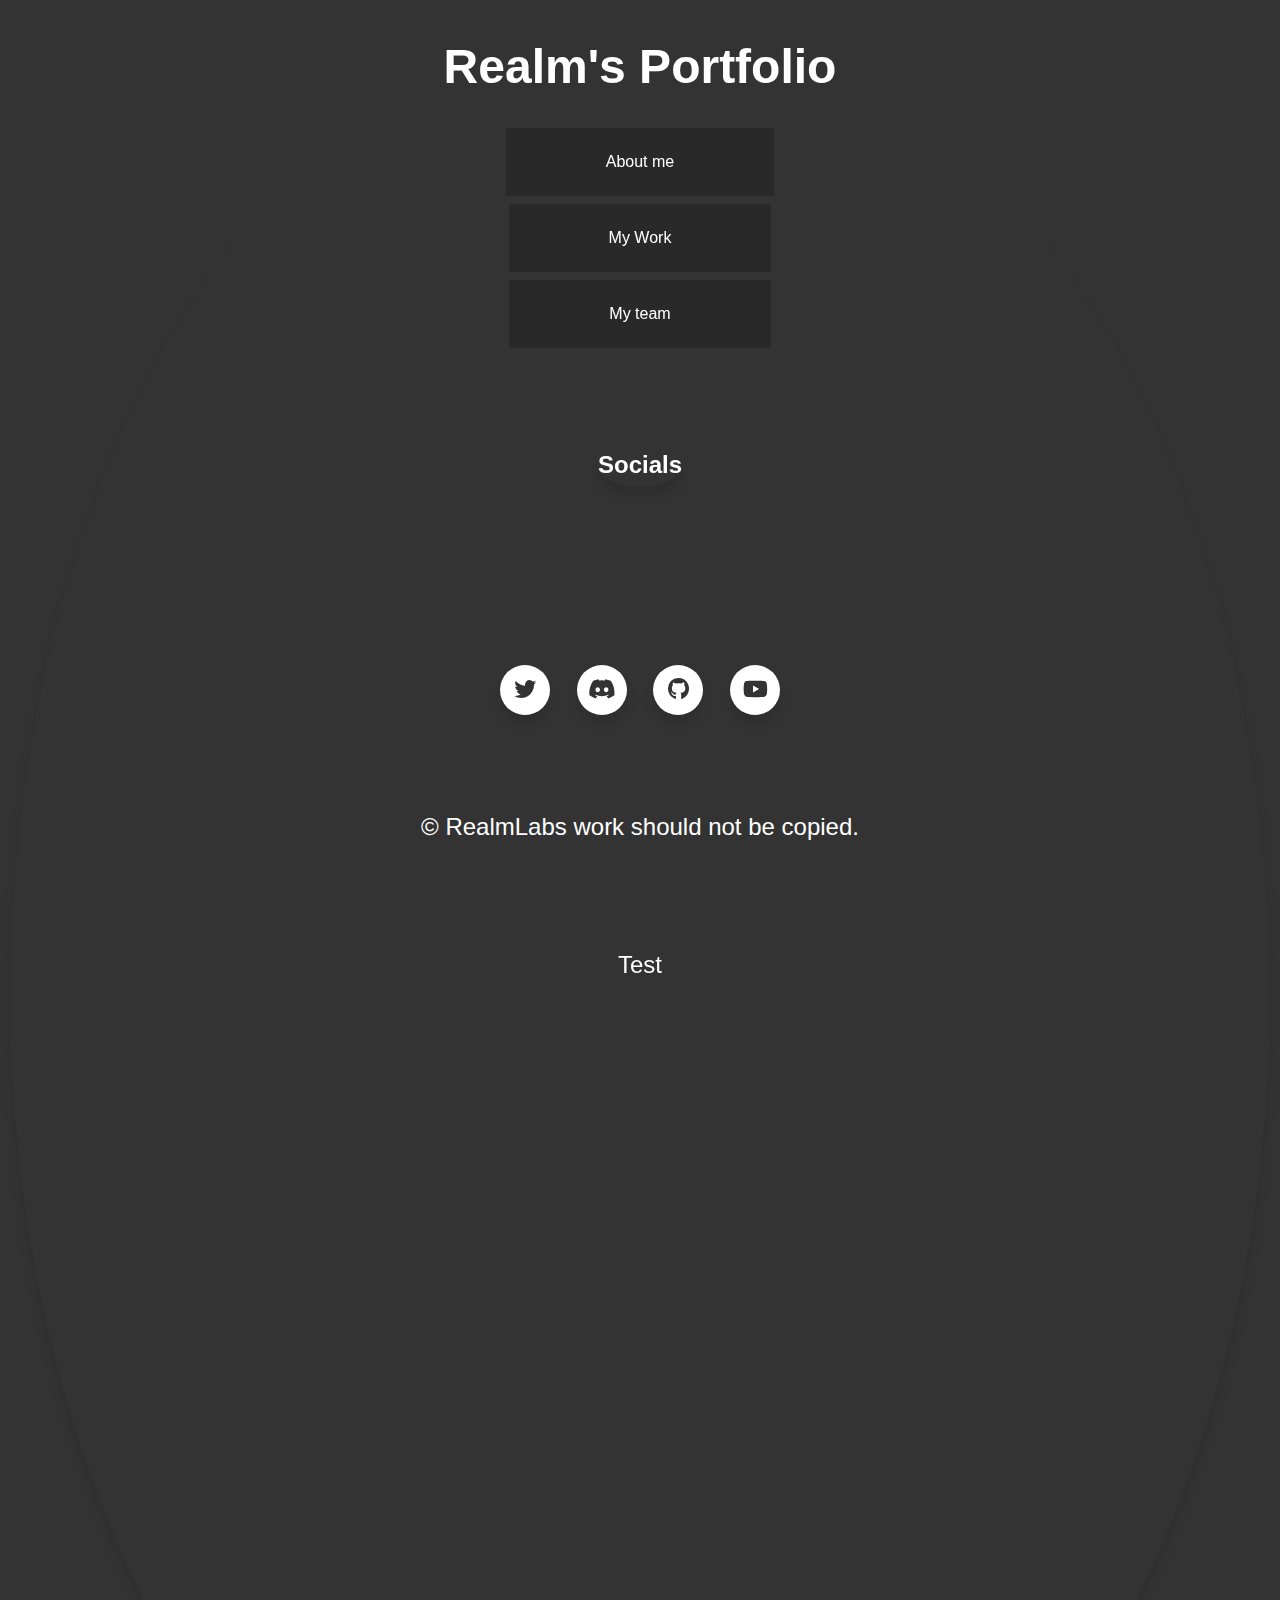
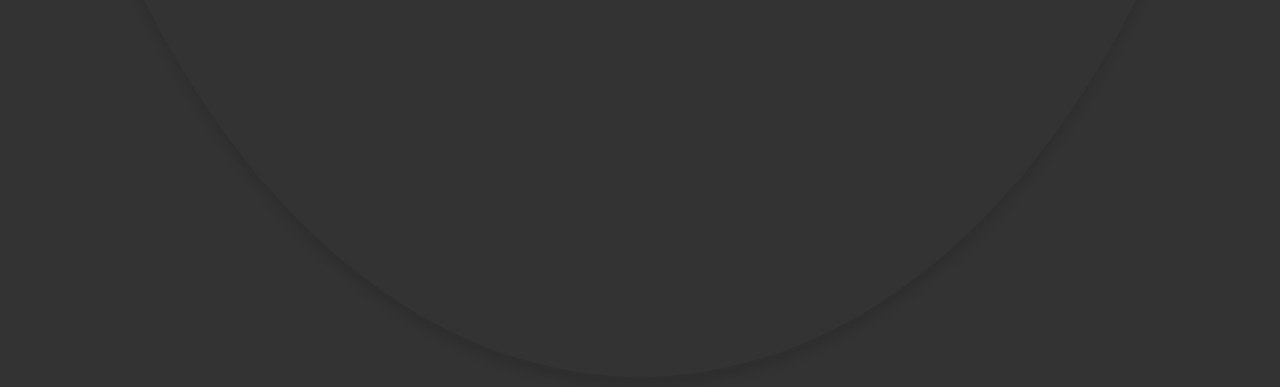
<file: portfoliocode/index.html>
<!DOCTYPE html>
<html>
    <head>
        <link rel="stylesheet" href="style.css">
        <link rel="stylesheet" href="https://cdnjs.cloudflare.com/ajax/libs/font-awesome/6.2.0/css/all.min.css">
        <script defer src="app.js"></script>
        <title>Raffi's portfolio</title>
        <meta charset="utf-8">
        <meta name="viewport" content="width=device-width, initial-scale=0.1" >
    </head>
    <body ">
        <h1 style="font-family: 'Inter', sans-serif;"; color; #fafafa; class="hidden"><center>Realm's Portfolio</center></h1>
        <p style="font-family: Arial; color: #fafafa;"">
        </p>
        
        <div class="hidden">
            <a href="page2.html"><center><button class="button">About me</button></center></a>
            <a href="page3.html"><center><button class="button">My Work</button></center></a>
            <a href="page4.html"><center><button class="button">My team</button></center></a>
        </div>
        <section class="hidden" id="hidden">
            <div class="socials" id="socials">
            <h2 class="section-title load-hidden" style="font-family: 'Inter', sans-serif;"><center>Socials</center></h2>
            </section>
        <section class="hidden">
            <div class="wrapper">
                <a href="https://twitter.com/Realmm__" class="icon twitter">
                  <div class="tooltip">Twitter</div>
                  <span><i class="fab fa-twitter"></i></span>
                </a>
                <a href="https://discord.gg/bXryaSUcFz" class="icon discord">
                  <div class="tooltip">discord</div>
                  <span><i class="fab fa-discord"></i></span>
                </a>
                <a href="https://github.com/Realm9758" class="icon github">
                  <div class="tooltip">Github</div>
                  <span><i class="fab fa-github"></i></span>
                </a>
                <a href="https://www.youtube.com/channel/UCB91qDpNccFeFu8O4pyX6RQ" class="icon youtube">
                  <div class="tooltip">Youtube</div>
                  <span><i class="fab fa-youtube"></i></span>
                </a>
              </div>
            </section>
              <span>&#169 RealmLabs work should not be copied.</span>
            <section class="hidden" id="hidden">
                <p><center>Test</center></p>
            </section>
            <section class="hidden" id="hidden">
              <p><center>Test</center></p>
          </section><section class="hidden" id="hidden">
            <p><center>Test</center></p>
        </section><section class="hidden" id="hidden">
          <p><center>Test</center></p>
      </section><section class="hidden" id="hidden">
        <p><center>Test</center></p>
    </section>
    </body>

</html>
</file>
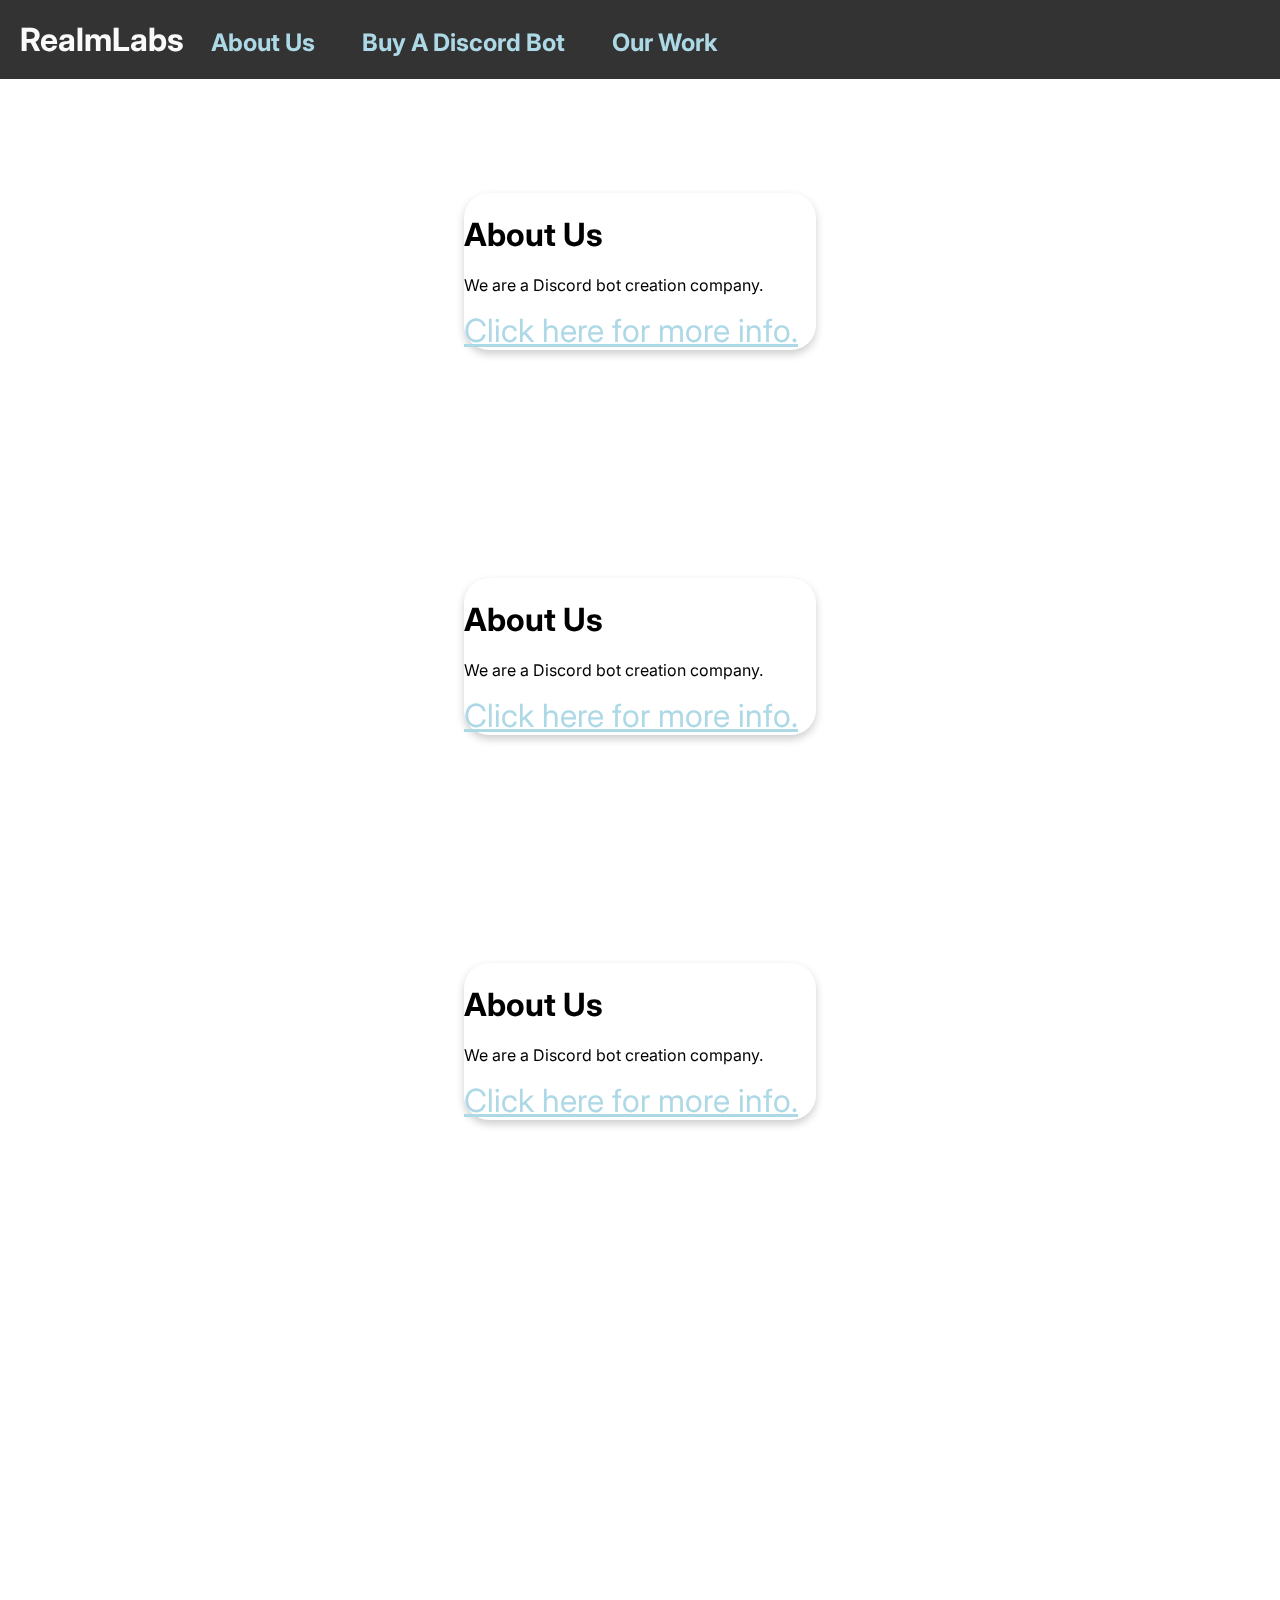
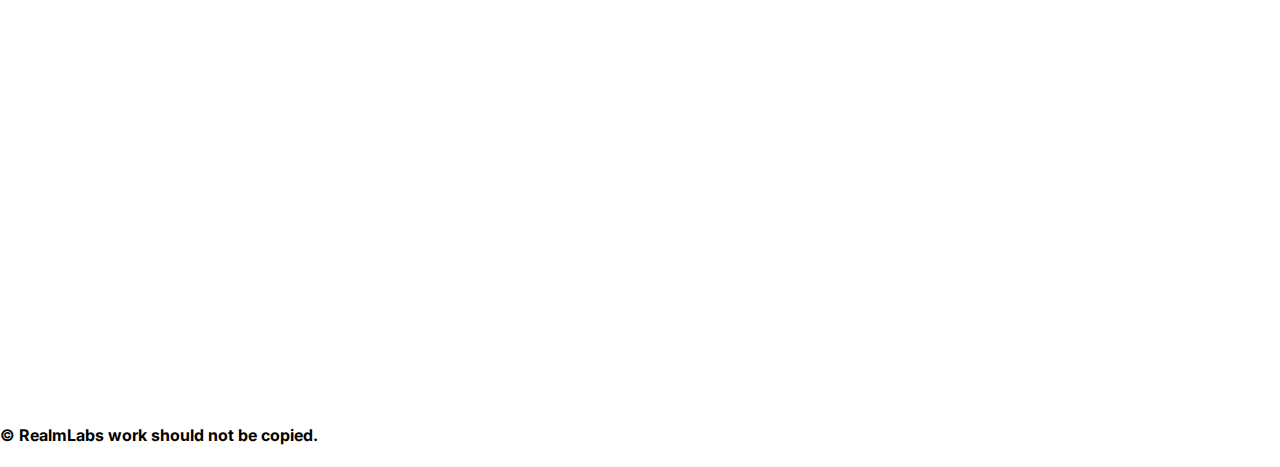
<file: portfoliomk2/index.html>
<!DOCTYPE html>
<html>

<head>
  <link rel="stylesheet" href="style.css">
  <link rel="stylesheet" href="https://cdnjs.cloudflare.com/ajax/libs/font-awesome/6.2.0/css/all.min.css">
  <title>RealmLabs</title>
  <meta charset="utf-8">
  <meta name="viewport" content="width=device-width, initial-scale=1.0">
  <script defer async src="app.js"></script>
</head>

<body>
  <div>
    <h1 class="hidden white Navbar">
      RealmLabs
      <a href="about.html">About Us</a>
      <a href="bot.html">Buy A Discord Bot</a>
      <a href="work.html">Our Work</a>
  </div>
  <section class="card-wrapper hidden">
    <div class="card">
      <h1>
        About Us
      </h1>
      <p>
        We are a Discord bot creation company.
      </p>
      <a href="about.html">
        <u>Click here for more info.</u>
      </a>
    </div>
  </section>
  <section class="card-wrapper hidden">
    <div class="card">
      <h1>
        About Us
      </h1>
      <p>
        We are a Discord bot creation company.
      </p>
      <a href="about.html">
        <u>Click here for more info.</u>
      </a>
    </div>
  </section>
  <section class="card-wrapper hidden">
    <div class="card">
      <h1>
        About Us
      </h1>
      <p>
        We are a Discord bot creation company.
      </p>
      <a href="about.html">
        <u>Click here for more info.</u>
      </a>
    </div>
  </section>
  <section class="card-wrapper hidden">
    <div class="card">
      <h1>
        About Us
      </h1>
      <p>
        We are a Discord bot creation company.
      </p>
      <a href="about.html">
        <u>Click here for more info.</u>
      </a>
    </div>
  </section>
  <section class="card-wrapper hidden">
    <div class="card hidden">
      <h1>
        About Us
      </h1>
      <p>
        We are a Discord bot creation company.
      </p>
      <a href="about.html">
        <u>Click here for more info.</u>
      </a>
    </div>
  </section>

  <h4 class="fixed-bottomC">&#169 RealmLabs work should not be copied.</h4>
</body>

</html>
</file>
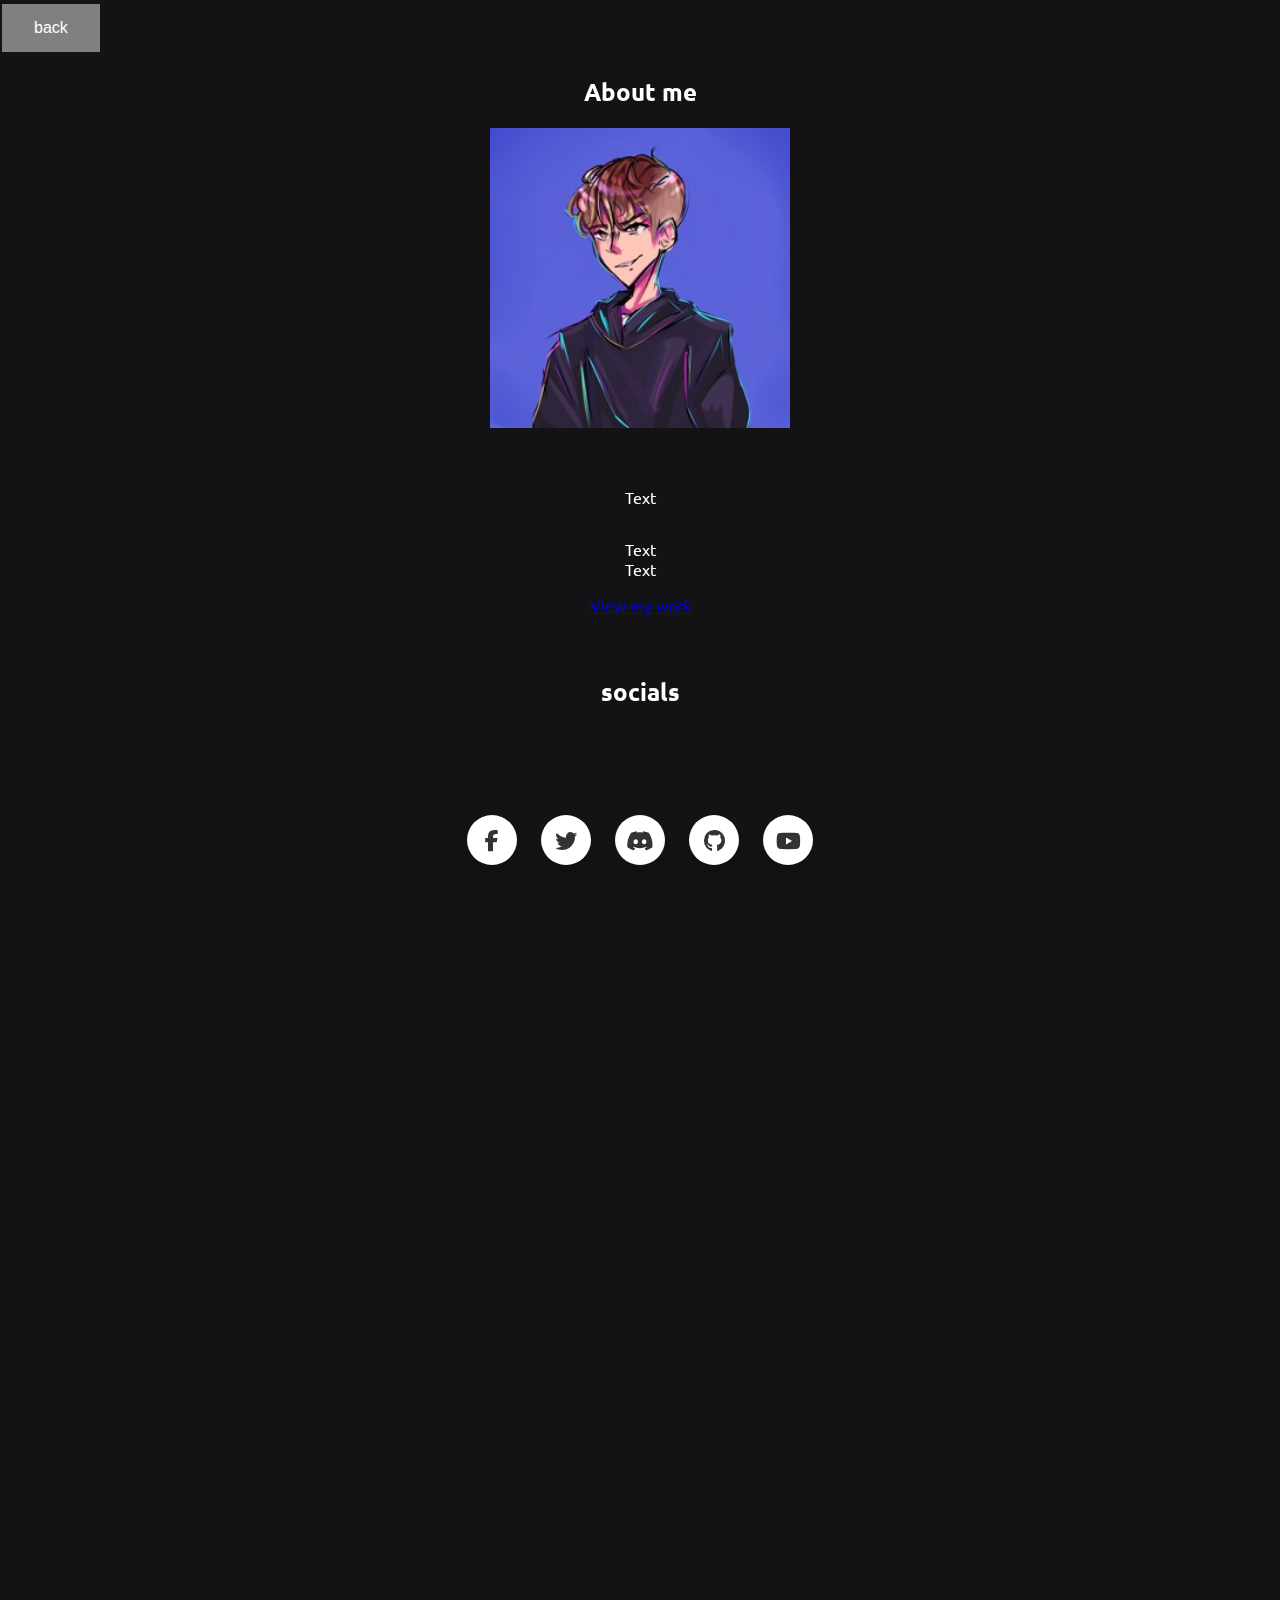
<file: page4.html>
<!DOCTYPE html>
<html>
    <head>
        <title>Raffi's portfolio</title>
        <link rel="stylesheet" href="skeleton-dark.css">
        <link rel="stylesheet" href="https://cdnjs.cloudflare.com/ajax/libs/font-awesome/6.2.0/css/all.min.css">
        <script defer src="app.js"></script>
        <meta charset="utf-8">
        <meta name="viewport" content="width=device-width, initial-scale=0.1" >
    </head>
    <body>
        <a href="index.html"><button class="buttonback">back</button></a>
       
            
              
        <section class="hidden"id="about">
            <div>
            <h2><center>About me</center></h2>
               <div>
                <div>
                    <center>
                    <img
                    alt="Profile Image"
                    class="img-fluid rounded shadow-lg"
                    height="auto"
                    width="300px"
                    src="profile.png"
                    alt="Profile Image"
                    />
                    </center>
                </div>
            
                <div class="col-md-6 col-sm-12">
                <div class="about-wrapper__info load-hidden">
                    <section>
                    <p class="about-wrapper__info-text">
                        
                    Text
                    </p>
                    <p class="about-wrapper__info-text">
                    Text
                    <br>Text<br>
                    </p>
                    <span class="d-flex mt-3">
                    <a
                        rel="noreferrer"
                        target="_blank"
                        class="cta-btn cta-btn--resume"
                        href="page3.html"
                    >
                        View my work
                    </a>
                </section>
                    </span>
                </div>
                </div>
            </div>
            </div>
        </section>
            <div style="display: flex">
                <div class="left">
                <div class="right"></div>
                </div>
            </div>
            <section class="hidden" id="socials">
            <div class="container">
            <h2 class="section-title load-hidden"><center>socials</center></h2>
        <section class="hidden">
            <div class="wrapper">
                <a href="#" class="icon facebook">
                  <div class="tooltip">Facebook</div>
                  <span><i class="fab fa-facebook-f"></i></span>
                </a>
                <a href="#" class="icon twitter">
                  <div class="tooltip">Twitter</div>
                  <span><i class="fab fa-twitter"></i></span>
                </a>
                <a href="#" class="icon discord">
                  <div class="tooltip">discord</div>
                  <span><i class="fab fa-discord"></i></span>
                </a>
                <a href="#" class="icon github">
                  <div class="tooltip">Github</div>
                  <span><i class="fab fa-github"></i></span>
                </a>
                <a href="#" class="icon youtube">
                  <div class="tooltip">Youtube</div>
                  <span><i class="fab fa-youtube"></i></span>
                </a>
              </div>
                <div class="col-md-6 col-sm-12">
                </div>
                <div class="col-md-6 col-sm-12">
                <div class="about-wrapper__info load-hidden">
                    </section>
                    </a>
                    <section class="hidden">
                        <p><center>Test</center></p>
                    </section>
                    <section class="hidden">
                        <p>Test</p>
                    </section>
                    <section class="hidden">
                        <p>Test</p>
                    </section>
                    <section class="hidden">
                        <p>Test</p>
                    </section>
                    <section class="hidden">
                        <p>Test</p>
                    </section>



                </div>
                </div>
            </div>
            </div>
        </section>
            <div style="display: flex">
                <div class="left">
                <div class="right"></div>
                </di
        </body>

</html>
</file>
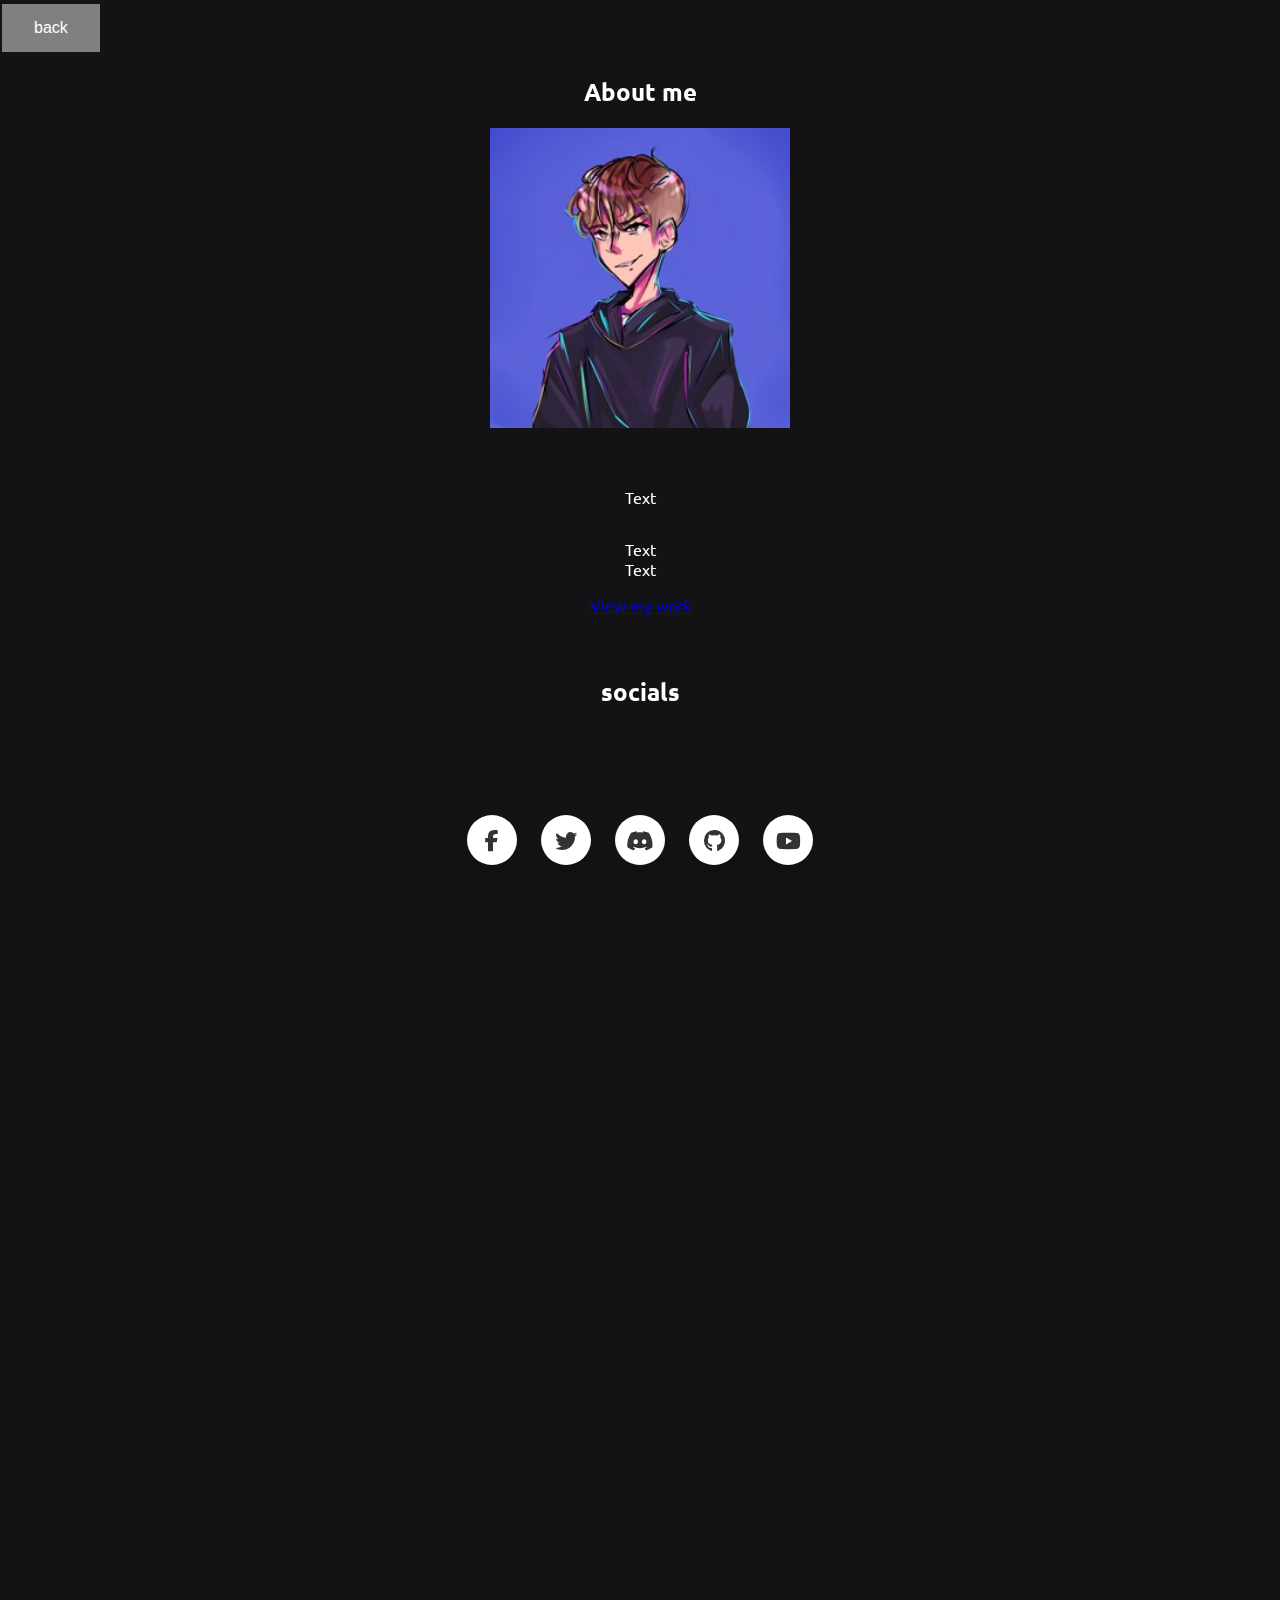
<file: page5.html>
<!DOCTYPE html>
<html>
    <head>
        <title>Raffi's portfolio</title>
        <link rel="stylesheet" href="skeleton-dark.css">
        <link rel="stylesheet" href="https://cdnjs.cloudflare.com/ajax/libs/font-awesome/6.2.0/css/all.min.css">
        <script defer src="app.js"></script>
        <meta charset="utf-8">
        <meta name="viewport" content="width=device-width, initial-scale=0.1" >
    </head>
    <body>
        <a href="index.html"><button class="buttonback">back</button></a>
       
            
              
        <section class="hidden"id="about">
            <div>
            <h2><center>About me</center></h2>
               <div>
                <div>
                    <center>
                    <img
                    alt="Profile Image"
                    class="img-fluid rounded shadow-lg"
                    height="auto"
                    width="300px"
                    src="profile.png"
                    alt="Profile Image"
                    />
                    </center>
                </div>
            
                <div class="col-md-6 col-sm-12">
                <div class="about-wrapper__info load-hidden">
                    <section>
                    <p class="about-wrapper__info-text">
                        
                    Text
                    </p>
                    <p class="about-wrapper__info-text">
                    Text
                    <br>Text<br>
                    </p>
                    <span class="d-flex mt-3">
                    <a
                        rel="noreferrer"
                        target="_blank"
                        class="cta-btn cta-btn--resume"
                        href="page3.html"
                    >
                        View my work
                    </a>
                </section>
                    </span>
                </div>
                </div>
            </div>
            </div>
        </section>
            <div style="display: flex">
                <div class="left">
                <div class="right"></div>
                </div>
            </div>
            <section class="hidden" id="socials">
            <div class="container">
            <h2 class="section-title load-hidden"><center>socials</center></h2>
        <section class="hidden">
            <div class="wrapper">
                <a href="#" class="icon facebook">
                  <div class="tooltip">Facebook</div>
                  <span><i class="fab fa-facebook-f"></i></span>
                </a>
                <a href="#" class="icon twitter">
                  <div class="tooltip">Twitter</div>
                  <span><i class="fab fa-twitter"></i></span>
                </a>
                <a href="#" class="icon discord">
                  <div class="tooltip">discord</div>
                  <span><i class="fab fa-discord"></i></span>
                </a>
                <a href="#" class="icon github">
                  <div class="tooltip">Github</div>
                  <span><i class="fab fa-github"></i></span>
                </a>
                <a href="#" class="icon youtube">
                  <div class="tooltip">Youtube</div>
                  <span><i class="fab fa-youtube"></i></span>
                </a>
              </div>
                <div class="col-md-6 col-sm-12">
                </div>
                <div class="col-md-6 col-sm-12">
                <div class="about-wrapper__info load-hidden">
                    </section>
                    </a>
                    <section class="hidden">
                        <p><center>Test</center></p>
                    </section>
                    <section class="hidden">
                        <p>Test</p>
                    </section>
                    <section class="hidden">
                        <p>Test</p>
                    </section>
                    <section class="hidden">
                        <p>Test</p>
                    </section>
                    <section class="hidden">
                        <p>Test</p>
                    </section>



                </div>
                </div>
            </div>
            </div>
        </section>
            <div style="display: flex">
                <div class="left">
                <div class="right"></div>
                </di
        </body>

</html>
</file>
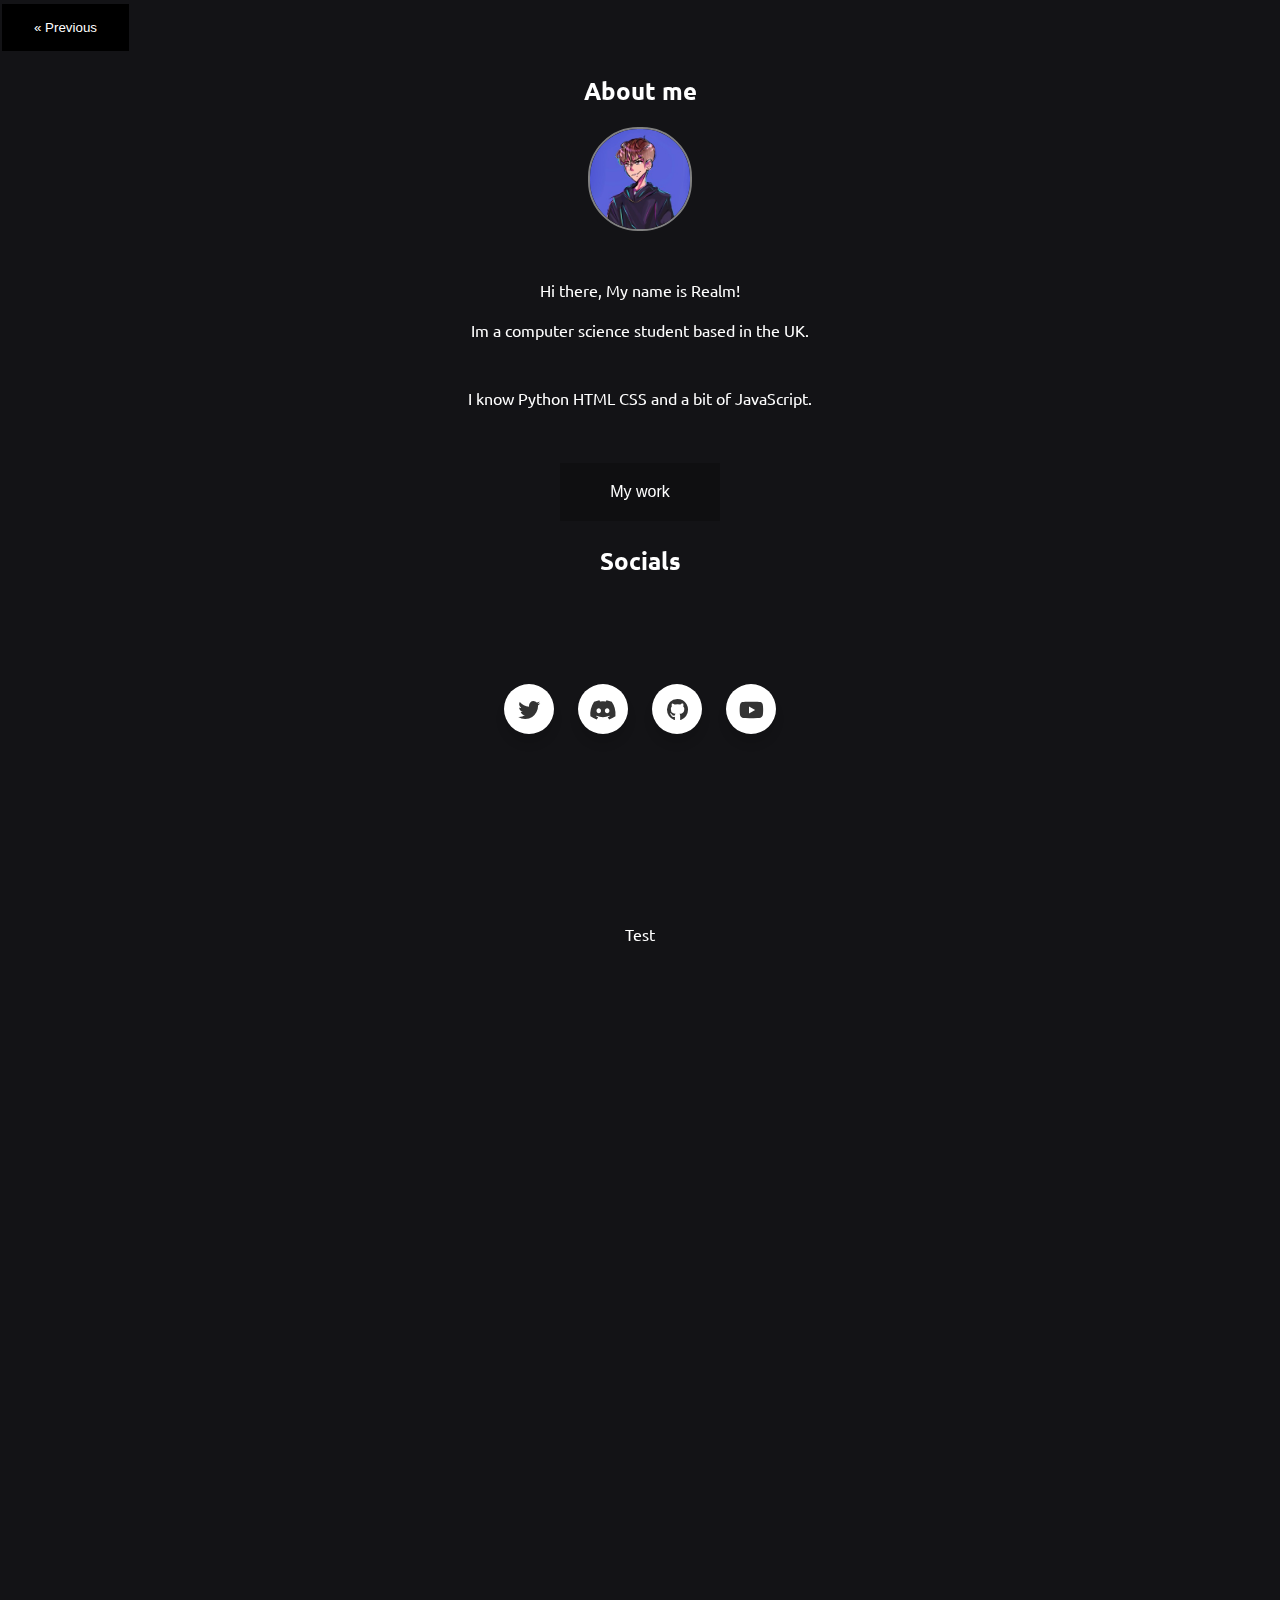
<file: portfoliocode/page2.html>
<!DOCTYPE html>
<html>
    <head>
        <title>Raffi's portfolio</title>
        <link rel="stylesheet" href="skeleton-dark.css">
        <link rel="stylesheet" href="https://cdnjs.cloudflare.com/ajax/libs/font-awesome/6.2.0/css/all.min.css">
        <script defer src="app.js"></script>
        <meta charset="utf-8">
        <meta name="viewport" content="width=device-width, initial-scale=0.1" >
    </head>
    <body>
        <form>
        <input href="#" type="button" class="previous" id="previous" value="&laquo; Previous"onclick="history.back()">
    </form>

            
              
        <section class="hidden"id="about">
            <div>
            <h2><center>About me</center></h2>
               <div>
                <div class="">
          
                    <img
                    alt="Profile Image"
                    class="img-fluid rounded shadow-lg"
                    height="auto"
                    width="300px"
                    src="profile.png"
                    alt="Profile Image"
                    />    
                </div>
            
                <div class="col-md-6 col-sm-12">
                <div class="about-wrapper__info load-hidden">
                    <section>
                    <p class="about-wrapper__info-text">     
                    <center>Hi there, My name is Realm! </center><center><br>Im a computer science student based in the UK.<br></center>
                    </p>
                    <p class="about-wrapper__info-text">
                    I know Python HTML CSS and a bit of JavaScript.
                    <br><br>
                    </p>
                    <span class="d-flex mt-3">
                </section>
                    </span>
                </div>
                </div>
            </div>
            </div>
            
        </section>
        <section class="hidden">
            <a href="page3.html"><center><button class="">My work</button></center></a>
            
            <div style="display: flex"> 
                <div class="left">
                <div class="right"></div>
                </div>
            </div>
            <section class="hidden" id="socials">
                <div class="container">
                <h2 class="section-title load-hidden"><center>Socials</center></h2>
            <section class="hidden">
                <div class="wrapper">
                    <a href="https://twitter.com/Realmm__" class="icon twitter">
                      <div class="tooltip">Twitter</div>
                      <span><i class="fab fa-twitter"></i></span>
                    </a>
                    <a href="https://discord.gg/bXryaSUcFz" class="icon discord">
                      <div class="tooltip">discord</div>
                      <span><i class="fab fa-discord"></i></span>
                    </a>
                    <a href="https://github.com/Realm9758" class="icon github">
                      <div class="tooltip">Github</div>
                      <span><i class="fab fa-github"></i></span>
                    </a>
                    <a href="https://www.youtube.com/channel/UCB91qDpNccFeFu8O4pyX6RQ" class="icon youtube">
                      <div class="tooltip">Youtube</div>
                      <span><i class="fab fa-youtube"></i></span>
                    </a>
                  </div>
                <div class="col-md-6 col-sm-12">
                </div>
                <div class="col-md-6 col-sm-12">
                <div class="about-wrapper__info load-hidden">
                    </section>
                    
                    <section class="hidden">
                        <p><center>Test</center></p>
                    </section>
                    <section class="hidden">
                        <p>Test</p>
                    </section>
                    <section class="hidden">
                        <p>Test</p>
                    </section>
                    <section class="hidden">
                        <p>Test</p>
                    </sectiod class="hidden">
                        <p>Test</p>
                    </section>



                </div>
                </div>
            </div>
            </div>
        </section>
            <div style="display: flex">
                <div class="left">
                <div class="right"></div>
                </di
        </body>

</html>
</file>
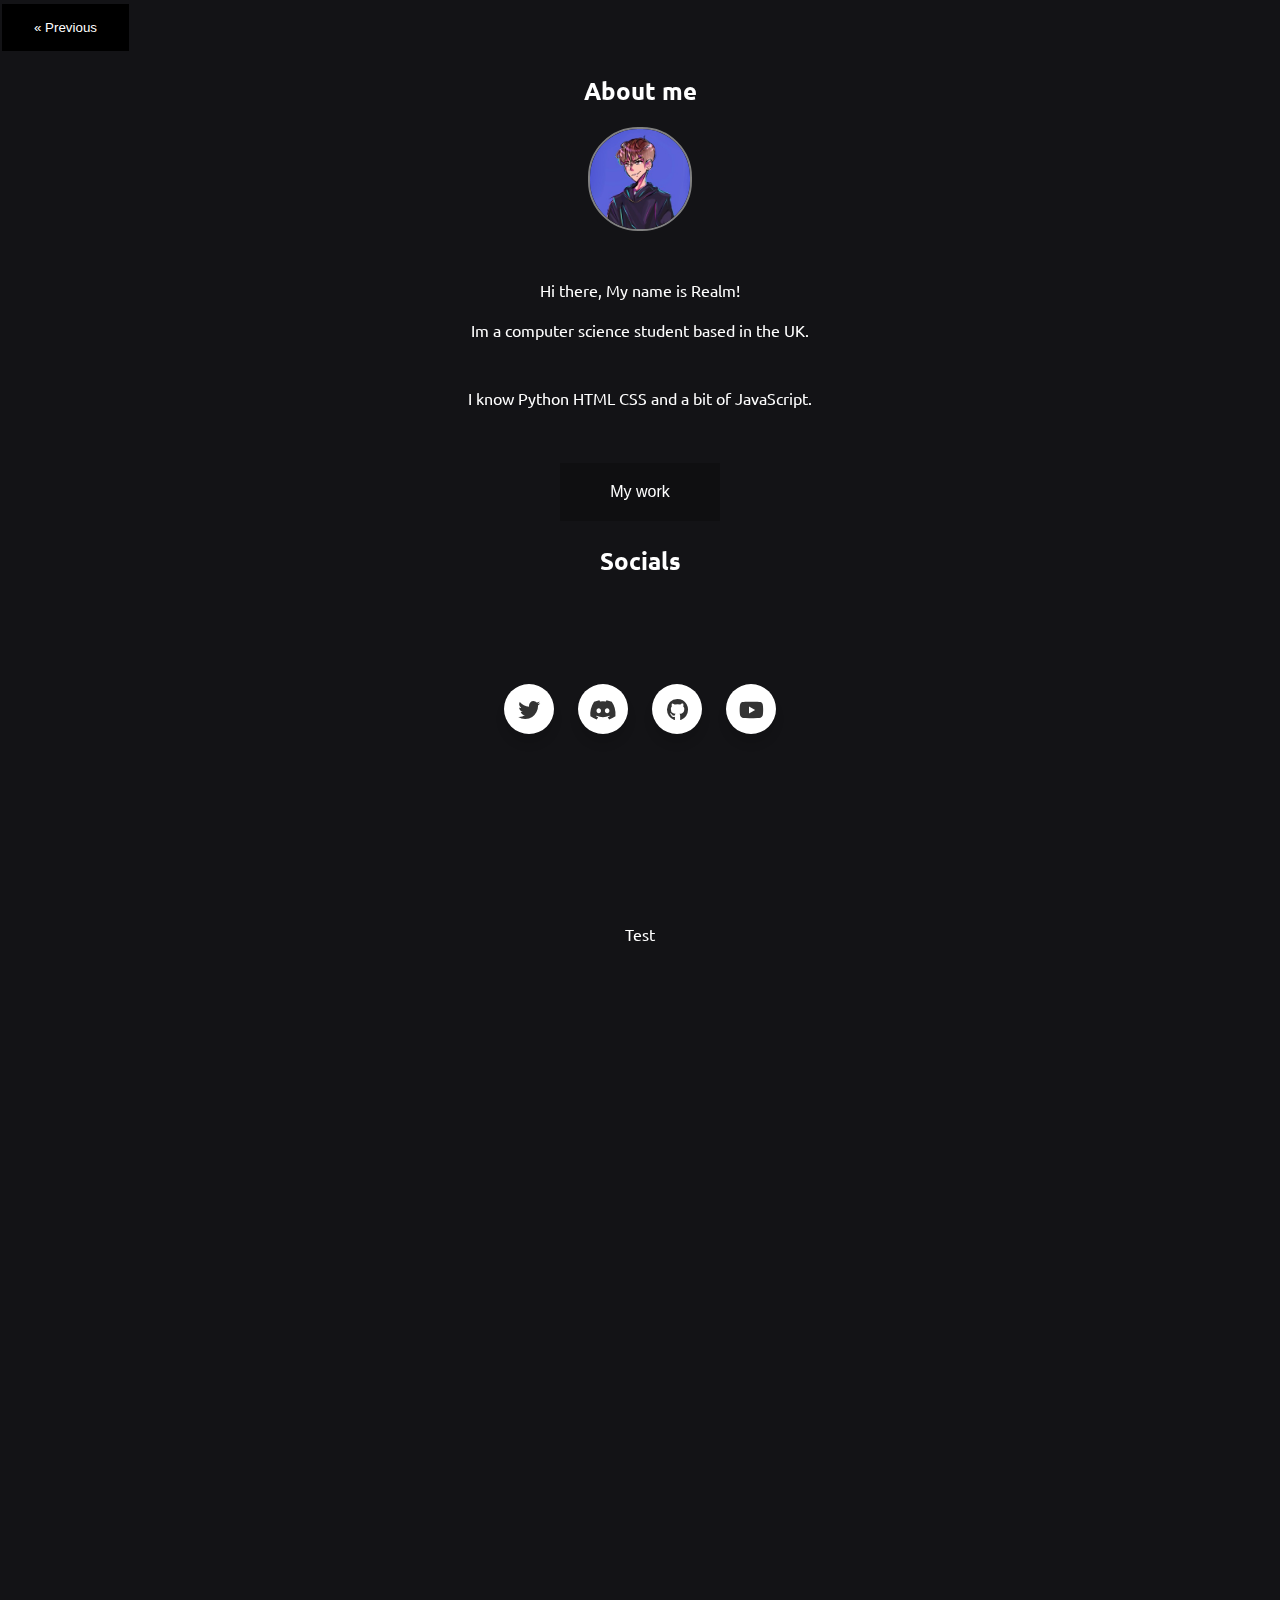
<file: portfoliocode/page3.html>
<!DOCTYPE html>
<html>
    <head>
        <title>Raffi's portfolio</title>
        <link rel="stylesheet" href="skeleton-dark.css">
        <link rel="stylesheet" href="https://cdnjs.cloudflare.com/ajax/libs/font-awesome/6.2.0/css/all.min.css">
        <script defer src="app.js"></script>
        <meta charset="utf-8">
        <meta name="viewport" content="width=device-width, initial-scale=0.1" >
    </head>
    <body>
        <form>
        <input href="#" type="button" class="previous" id="previous" value="&laquo; Previous"onclick="history.back()">
    </form>

            
              
              
        <section class="hidden"id="about">
            <div>
            <h2><center>About me</center></h2>
               <div>
                <div class="">
          
                    <img
                    alt="Profile Image"
                    class="img-fluid rounded shadow-lg"
                    height="auto"
                    width="300px"
                    src="profile.png"
                    alt="Profile Image"
                    />    
                </div>
            
                <div class="col-md-6 col-sm-12">
                <div class="about-wrapper__info load-hidden">
                    <section>
                    <p class="about-wrapper__info-text">     
                    <center>Hi there, My name is Realm! </center><center><br>Im a computer science student based in the UK.<br></center>
                    </p>
                    <p class="about-wrapper__info-text">
                    I know Python HTML CSS and a bit of JavaScript.
                    <br><br>
                    </p>
                    <span class="d-flex mt-3">
                </section>
                    </span>
                </div>
                </div>
            </div>
            </div>
            
        </section>
        <section class="hidden">
            <a href="page3.html"><center><button class="">My work</button></center></a>
            
            <div style="display: flex"> 
                <div class="left">
                <div class="right"></div>
                </div>
            </div>
            <section class="hidden" id="socials">
                <div class="container">
                <h2 class="section-title load-hidden"><center>Socials</center></h2>
            <section class="hidden">
                <div class="wrapper">
                    <a href="https://twitter.com/Realmm__" class="icon twitter">
                      <div class="tooltip">Twitter</div>
                      <span><i class="fab fa-twitter"></i></span>
                    </a>
                    <a href="https://discord.gg/bXryaSUcFz" class="icon discord">
                      <div class="tooltip">discord</div>
                      <span><i class="fab fa-discord"></i></span>
                    </a>
                    <a href="https://github.com/Realm9758" class="icon github">
                      <div class="tooltip">Github</div>
                      <span><i class="fab fa-github"></i></span>
                    </a>
                    <a href="https://www.youtube.com/channel/UCB91qDpNccFeFu8O4pyX6RQ" class="icon youtube">
                      <div class="tooltip">Youtube</div>
                      <span><i class="fab fa-youtube"></i></span>
                    </a>
                  </div>
                <div class="col-md-6 col-sm-12">
                </div>
                <div class="col-md-6 col-sm-12">
                <div class="about-wrapper__info load-hidden">
                    </section>
                    
                    <section class="hidden">
                        <p><center>Test</center></p>
                    </section>
                    <section class="hidden">
                        <p>Test</p>
                    </section>
                    <section class="hidden">
                        <p>Test</p>
                    </section>
                    <section class="hidden">
                        <p>Test</p>
                    </sectiod class="hidden">
                        <p>Test</p>
                    </section>



                </div>
                </div>
            </div>
            </div>
        </section>
            <div style="display: flex">
                <div class="left">
                <div class="right"></div>
                </di
        </body>

</html>
</file>
<file: portfoliocode/page5.html>
<!DOCTYPE html>
<html>
    <head>
        <title>Raffi's portfolio</title>
        <link rel="stylesheet" href="skeleton-dark.css">
        <link rel="stylesheet" href="https://cdnjs.cloudflare.com/ajax/libs/font-awesome/6.2.0/css/all.min.css">
        <script defer src="app.js"></script>
        <meta charset="utf-8">
        <meta name="viewport" content="width=device-width, initial-scale=0.1" >
    </head>
    <body>
        <form>
            <input href="#" type="button" class="previous" value="&laquo; Previous"onclick="history.back()"></a>
        </form>
             
        <iframe width="560" height="315" src="https://www.youtube.com/embed/dQw4w9WgXcQ" title="YouTube video player" frameborder="0" allow="accelerometer; autoplay; clipboard-write; encrypted-media; gyroscope; picture-in-picture" allowfullscreen></iframe>


        </body>

</html>
</file>
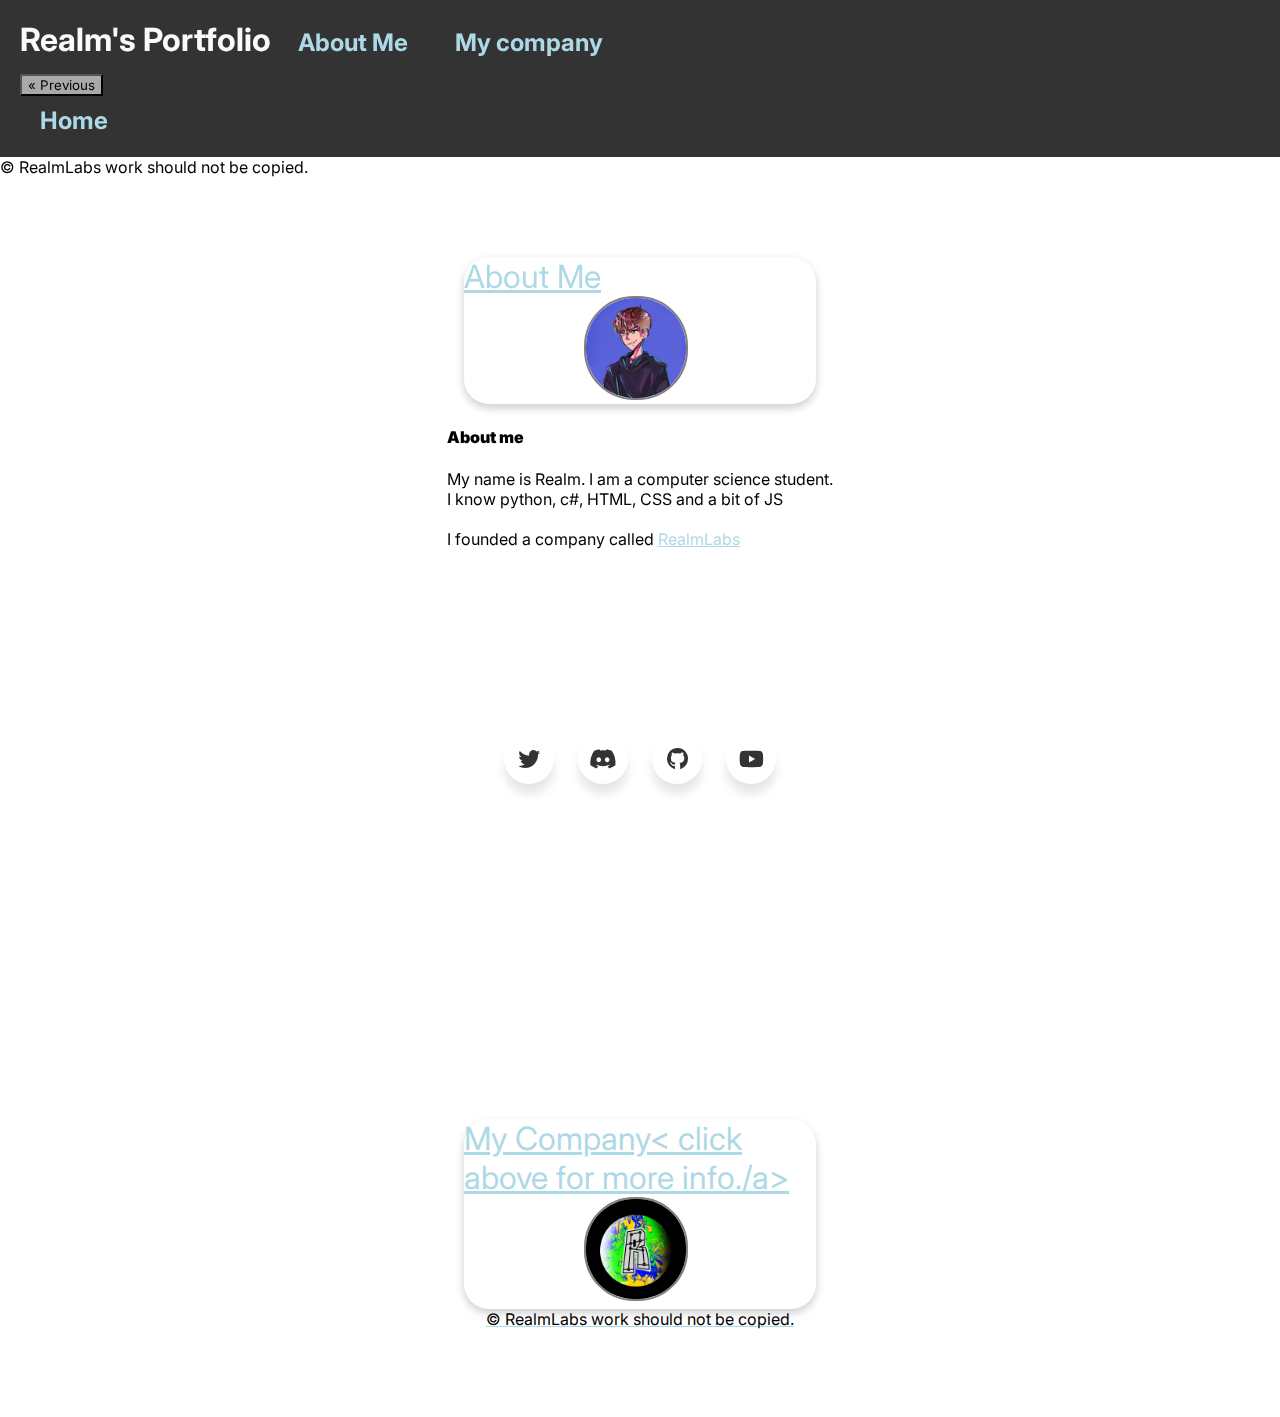
<file: portfoliomk2/about.html>
<!DOCTYPE html>
<html>

<head>
  <link rel="stylesheet" href="style.css">
  <link rel="stylesheet" href="https://cdnjs.cloudflare.com/ajax/libs/font-awesome/6.2.0/css/all.min.css">
  <title>RealmLabs</title>
  <meta charset="utf-8">
  <meta name="viewport" content="width=device-width, initial-scale=0.1">
  <script defer async src="app.js"></script>
</head>

<body>
  <div>
    <h1 class="hidden white Navbar">
      Realm's Portfolio
      <a href="about.html">About Me</a>
      <a href="about.html">My company</a>
      <form>
        <input href="#" type="button" class="previous" id="previous" value="&laquo; Previous"onclick="history.back()">
    </form>
    <a href="index.html">Home</a>
    </h1>
    
          </div>
  <main class="hidden white" id="hidden">
    <span class="black block">&#169 RealmLabs work should not be copied.</span>
  </main>
  <section class="hidden">
  <div class="card">
    <a href="about.html">About Me</a>
   <img
                    alt="Profile Image"
                    class="img-fluid rounded shadow-lg"
                    height="auto"
                    width="300px"
                    src="profile.png"
                    alt="Profile Image"
                    />    
                </div>
  <div class="container">
    <h4><b>About me</b></h4> 
    <p>My name is Realm. I am a computer science student.<br>I know python, c#, HTML, CSS and a bit of JS<br><br>I founded a company called <a href="company.html">RealmLabs</a><br></p> 
  </div>
  <section class="hidden social">
            <div class="wrapper">
                <a href="https://twitter.com/Realmm__" class="icon twitter">
                  <div class="tooltip">Twitter</div>
                  <span><i class="fab fa-twitter"></i></span>
                </a>
                <a href="https://discord.gg/bXryaSUcFz" class="icon discord">
                  <div class="tooltip">discord</div>
                  <span><i class="fab fa-discord"></i></span>
                </a>
                <a href="https://github.com/Realm9758" class="icon github">
                  <div class="tooltip">Github</div>
                  <span><i class="fab fa-github"></i></span>
                </a>
                <a href="https://www.youtube.com/channel/UCB91qDpNccFeFu8O4pyX6RQ" class="icon youtube">
                  <div class="tooltip">Youtube</div>
                  <span><i class="fab fa-youtube"></i></span>
                </a>
              </div> 
            </section>
</div>
</section>
<section>
    
  <div class="card">
    <a href="company.html">My Company< click above for more info./a>
   		<img
                    alt="rlabserver.png"
                    class="img-fluid rounded shadow-lg"
                    height="auto"
                    width="300px"
                    src="rlabserver.png"
                    alt="Profile Image"
                    />    
                </div>
                <span class="black block">&#169 RealmLabs work should not be copied.</span>
</section>

</body>

</html>
</file>
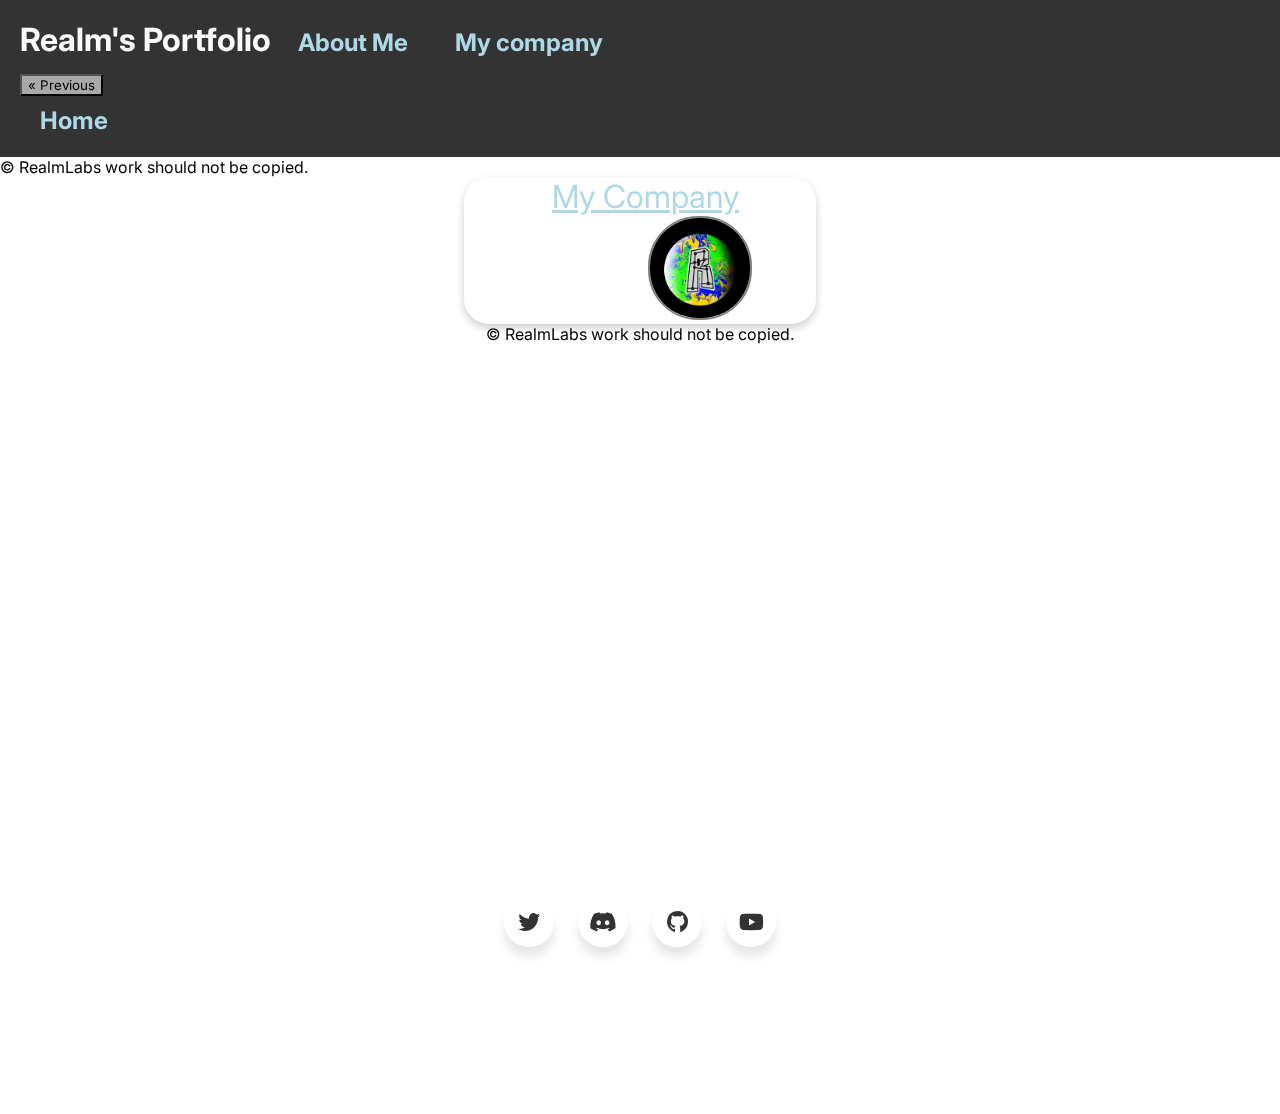
<file: portfoliomk2/company.html>
<!DOCTYPE html>
<html>

<head>
  <link rel="stylesheet" href="style.css">
  <link rel="stylesheet" href="https://cdnjs.cloudflare.com/ajax/libs/font-awesome/6.2.0/css/all.min.css">
  <title>RealmLabs</title>
  <meta charset="utf-8">
  <meta name="viewport" content="width=device-width, initial-scale=0.1">
  <script defer async src="app.js"></script>
</head>

<body>
  <div>
    <h1 class="hidden white Navbar">
      Realm's Portfolio
      <a href="about.html">About Me</a>
      <a href="company.html">My company</a>
      <form>
        <input href="#" type="button" class="previous" id="previous" value="&laquo; Previous"onclick="history.back()">
    </form>
    <a href="index.html">Home</a>
    </h1>
    
          </div>
  <main class="hidden white" id="hidden">
    <span class="black block">&#169 RealmLabs work should not be copied.</span>
    <center>
    <div class="card">
    <<a href="company.html">My Company</a>
   		<img
                    alt="rlabserver.png"
                    class="img-fluid rounded shadow-lg"
                    height="auto"
                    width="300px"
                    src="rlabserver.png"
                    alt="Profile Image"
                    />    
                </div>
                <span class="black block">&#169 RealmLabs work should not be copied.</span>
                </center>
  </main>
  <section class="hidden">
</div>
</section>
   <section class="hidden social">
            <div class="wrapper">
                <a href="https://twitter.com/Realmm__" class="icon twitter">
                  <div class="tooltip">Twitter</div>
                  <span><i class="fab fa-twitter"></i></span>
                </a>
                <a href="https://discord.gg/bXryaSUcFz" class="icon discord">
                  <div class="tooltip">discord</div>
                  <span><i class="fab fa-discord"></i></span>
                </a>
                <a href="https://github.com/Realm9758" class="icon github">
                  <div class="tooltip">Github</div>
                  <span><i class="fab fa-github"></i></span>
                </a>
                <a href="https://www.youtube.com/channel/UCB91qDpNccFeFu8O4pyX6RQ" class="icon youtube">
                  <div class="tooltip">Youtube</div>
                  <span><i class="fab fa-youtube"></i></span>
                </a>
              </div> 
            </section>
</body>

</html>
</file>
<file: portfoliocode/style.css>
.button {
        background-color:rgba(0,0,0,0.19); 
        border: none;
        color: white;
        padding: 25px 100px;
        text-align: center;
        text-decoration: none;
        display: inline-block;
        font-size: 16px;
        margin: 4px 2px;
        cursor: pointer;
                    }
                    
@import url('https://fonts.googleapis.com/css2?family=Inter&display=swap');

.button:hover{
    box-shadow: 0 10px 20px 0 rgba(0,0,0,0.2), 0 6px 20px 0 rgba(0,0,0,0.19);
    background-color:grey;
}
.button1 {
        background-color:#002ae7;
        border: none;
        color: white;
        padding: 15px 32px;
        text-align: center;
        text-decoration: none;
        display: inline-block;
        font-size: 16px;
        margin: 4px 2px;
        cursor: pointer;
        
                    }
.button1:hover{
    box-shadow: 0 10px 20px 0 rgba(0,0,0,0.2), 0 6px 20px 0 rgba(0,0,0,0.19);
    background-color:#333;
}
a:link {
    background-color: yellow;
  }
  
  a:visited {
    background-color: cyan;
  }
  
  a:hover {
    background-color: lightgreen;
  }
  
  a:active {
    background-color: hotpink;
}

.discordsocial {
  padding: 50px;
  transition: transform .2s; /* Animation */
  width: 20px;
  height: 20px;
  margin: 0 auto;
}
.discordsocial:hover{
  transform: scale(1.2);
}
section{
  display: grid;
  place-items: center;
  align-content: center;
  min-height: 25vh;
}

#socials{
  padding: 0rem;
  place-items: center;
  align-content: center;
  font-family: 'Inter', sans-serif;
  border-radius: 50%;
  line-height: 5px;
  margin-bottom: 1rem;
  margin-top: 1rem;
  font-size: 1rem;
  text-align: center;
  box-shadow: 0 10px 10px rgba(0, 0, 0, 0.1);
  cursor: pointer;
  transition: all 0.2s cubic-bezier(0.68, -0.55, 0.265, 1.55);
  color: white;
}

.wrapper .icon{
  position: relative;
  background-color: #ffffff;
  align-items: center;
  align-self: center;
  align-content: center;
  border-radius: 50%;
  margin: 10px;
  width: 50px;
  height: 50px;
  line-height: 50px;
  font-size: 22px;
  display: inline-block;
  align-items: center;
  text-align: center;
  box-shadow: 0 10px 10px rgba(0, 0, 0, 0.1);
  cursor: pointer;
  transition: all 0.2s cubic-bezier(0.68, -0.55, 0.265, 1.55);
  color: #333;
  text-decoration: none;
}
section{
  display: grid;
  place-items: center;
  align-content: center;
  min-height: 25vh;
}
.hidden {
  opacity: 0;
  filter: blur(5px);
  transform: translateX(-100%);
  transition: all 1s;
}
.show {
  filter: blur(0);
  opacity: 1;
  transform: translateX(0);
}
.wrapper .tooltip {
  position: absolute;
  top: 0;
  line-height: 1.5;
  font-size: 14px;
  background-color: #ffffff;
  color: #ffffff;
  padding: 5px 8px;
  border-radius: 5px;
  box-shadow: 0 10px 10px rgba(0, 0, 0, 0.1);
  opacity: 0;
  pointer-events: none;
  transition: all 0.3s cubic-bezier(0.68, -0.55, 0.265, 1.55);
}
.wrapper .tooltip::before {
  position: absolute;
  content: "";
  height: 8px;
  width: 8px;
  background-color: #ffffff;
  bottom: -3px;
  left: 50%;
  transform: translate(-50%) rotate(45deg);
  transition: all 0.3s cubic-bezier(0.68, -0.55, 0.265, 1.55);
}
.wrapper .icon:hover .tooltip {
  top: -45px;
  opacity: 1;
  visibility: visible;
  pointer-events: auto;
}
.wrapper .icon:hover span,
.wrapper .icon:hover .tooltip {
  text-shadow: 0px -1px 0px rgba(0, 0, 0, 0.1);
}
.wrapper .facebook:hover,
.wrapper .facebook:hover .tooltip,
.wrapper .facebook:hover .tooltip::before {
  background-color: #3b5999;
  color: #ffffff;
}
.wrapper .twitter:hover,
.wrapper .twitter:hover .tooltip,
.wrapper .twitter:hover .tooltip::before {
  background-color: #46c1f6;
  color: #ffffff;
}
.wrapper .discord:hover,
.wrapper .discord:hover .tooltip,
.wrapper .discord:hover .tooltip::before {
  background-color: #002ae7;
  color: #ffffff;
}
.wrapper .github:hover,
.wrapper .github:hover .tooltip,
.wrapper .github:hover .tooltip::before {
  background-color: #333333;
  color: #ffffff;
}
.wrapper .youtube:hover,
.wrapper .youtube:hover .tooltip,
.wrapper .youtube:hover .tooltip::before {
  background-color: #de463b;
  color: #ffffff;
}
head { padding: 0rem;
  place-items: center;
  align-content: center;
  font-family: 'Inter', sans-serif;
  border-radius: 50%;
  margin: 10px;
  line-height: 50px;
  font-size: 22rem;
  text-align: center;
  box-shadow: 0 10px 10px rgba(0, 0, 0, 0.1);
  cursor: pointer;
  transition: all 0.2s cubic-bezier(0.68, -0.55, 0.265, 1.55);
  color: black;}
                    body {
                            background-color:#333 ;
                            /*background: linear-gradient(to right, blue, p);*/
                            background-size:cover;
                            padding: 0rem;
  place-items: center;
  align-content: center;
  font-family: 'Inter', sans-serif;
  border-radius: 50%;
  margin: 10px;
  line-height: 50px;
  font-size: 1.5rem;
  text-align: center;
  box-shadow: 0 10px 10px rgba(0, 0, 0, 0.1);
  cursor: pointer;
  transition: all 0.2s cubic-bezier(0.68, -0.55, 0.265, 1.55);
  color: white;
                    }
</file>
<file: portfoliomk2/style.css>
@import url("https://fonts.googleapis.com/css2?family=Inter&display=swap");

* {
  font-family: "Inter", sans-serif;
}

body {
  background-color: #ffffff;
  margin: 0px;
  /*background: linear-gradient(to right, blue, p);*/
  /* background-size: cover;
  padding-inline: 1rem;
  padding-block-end: 2rem;
  place-items: top;
  align-content: top;
  font-family: "Inter", sans-serif;
  border-radius: 50%;
  margin: 0px;
  line-height: -50px;
  font-size: -1.5rem;
  text-align: center;
  box-shadow: 0 10px 10px rgba(0, 0, 0, 0.1);
  cursor: pointer;
  transition: all 0.2s cubic-bezier(0.68, -0.55, 0.265, 1.55);
  color: black; */
}

a {
  color: lightblue;
}

.card a{
  font-size: 2rem;
}

.white {
  color: #fafafa;
}

.black {
  color: black;
}
.wrapper .tooltip {
  position: absolute;
  top: 0;
  line-height: 1.5;
  font-size: 14px;
  background-color: #ffffff;
  color: #ffffff;
  padding: 5px 8px;
  border-radius: 5px;
  box-shadow: 0 10px 10px rgba(0, 0, 0, 0.1);
  opacity: 0;
  pointer-events: none;
  transition: all 0.3s cubic-bezier(0.68, -0.55, 0.265, 1.55);
}
.wrapper .tooltip::before {
  position: absolute;
  content: "";
  height: 8px;
  width: 8px;
  background-color: #ffffff;
  bottom: -3px;
  left: 50%;
  transform: translate(-50%) rotate(45deg);
  transition: all 0.3s cubic-bezier(0.68, -0.55, 0.265, 1.55);
}
.wrapper .icon:hover .tooltip {
  top: -45px;
  opacity: 1;
  visibility: visible;
  pointer-events: auto;
}
.wrapper .icon:hover span,
.wrapper .icon:hover .tooltip {
  text-shadow: 0px -1px 0px rgba(0, 0, 0, 0.1);
}
.wrapper .facebook:hover,
.wrapper .facebook:hover .tooltip,
.wrapper .facebook:hover .tooltip::before {
  background-color: #3b5999;
  color: #ffffff;
}
.wrapper .twitter:hover,
.wrapper .twitter:hover .tooltip,
.wrapper .twitter:hover .tooltip::before {
  background-color: #46c1f6;
  color: #ffffff;
}
.wrapper .discord:hover,
.wrapper .discord:hover .tooltip,
.wrapper .discord:hover .tooltip::before {
  background-color: #002ae7;
  color: #ffffff;
}
.wrapper .github:hover,
.wrapper .github:hover .tooltip,
.wrapper .github:hover .tooltip::before {
  background-color: #333333;
  color: #ffffff;
}
.wrapper .youtube:hover,
.wrapper .youtube:hover .tooltip,
.wrapper .youtube:hover .tooltip::before {
  background-color: #de463b;
  color: #ffffff;
}
section{
  padding: 5rem;
  display: grid;
  place-items: center;
  align-content: center;
  min-height: 25vh;
}
.button:hover {
  box-shadow: 0 10px 20px 0 rgba(0, 0, 0, 0.2), 0 6px 20px 0 rgba(0, 0, 0, 0.19);
  background-color: cadetblue;
}
.button1 {
  background-color: lightblue;
  border: none;
  color: white;
  padding: 15px 32px;
  text-align: center;
  text-decoration: none;
  display: inline-block;
  font-size: 16px;
  margin: 4px 2px;
  cursor: pointer;
}
.button1:hover {
  box-shadow: 0 10px 20px 0 rgba(0, 0, 0, 0.2), 0 6px 20px 0 rgba(0, 0, 0, 0.19);
  background-color: darkslategray;
}




#socials {
  padding: 1rem;
  place-items: center;
  align-content: center;
  font-family: "Inter", sans-serif;
  border-radius: 50%;
  margin: 5px;
  line-height: 50px;
  font-size: 22px;
  text-align: center;
  box-shadow: 0 10px 10px rgba(0, 0, 0, 0.1);
  cursor: pointer;
  transition: all 0.2s cubic-bezier(0.68, -0.55, 0.265, 1.55);
  color: white;
}

.wrapper .icon {
  position: relative;
  background-color: #ffffff;
  align-items: center;
  align-self: center;
  align-content: center;
  border-radius: 50%;
  margin: 10px;
  width: 50px;
  height: 50px;
  line-height: 50px;
  font-size: 22px;
  display: inline-block;
  align-items: center;
  text-align: center;
  box-shadow: 0 10px 10px rgba(0, 0, 0, 0.1);
  cursor: pointer;
  transition: all 0.2s cubic-bezier(0.68, -0.55, 0.265, 1.55);
  color: #333;
  text-decoration: none;
}

.hidden {
  opacity: 0;
  filter: blur(5px);
  transform: translateX(-100%);
  transition: all 1s;
}

.show {
  filter: blur(0);
  opacity: 1;
  transform: translateX(0);
}

.square {
  height: 100%;
  width: 100%;
  position: fixed;
  margin-left: 110rem;
  margin-bottom: 20rem;
  background-color: white;
}

.Navbar {
  background-color: #333333;
  height: min-content;
  width: 100%;
  margin: 0px;
  padding: 20px;
  padding-left: 20px;
}

.Navbar > a {
  font-size: 1.5rem;
  padding: 20px;
  text-decoration: none;
}

.dropbtn {
  background-color: black;
  color: white;
  padding: 15px;
  font-size: 15px;
  border: none;
  cursor: pointer;
}

.dropdown {
  display: inline-block;
}

.dropdown-content {
  display: none;
  position: absolute;
  background-color: grey;
  min-width: 160px;
  box-shadow: 0px 8px 16px 0px rgba(0, 0, 0, 0.2);
  z-index: 1;
}

.dropdown-content a {
  color: black;
  padding: 12px 16px;
  text-decoration: none;
  display: block;
}

.dropdown-content a:hover {
  background-color: #f1f1f1;
}

.dropdown:hover .dropdown-content {
  display: block;
}

.dropdown:hover .dropbtn {
  background-color: grey;
}

.previous{
  background-color: darkgrey;
  
}
.previous:hover{
  background-color: grey;
}
.block {
  display: block;
}
.card {

  box-shadow: 0 4px 8px 0 rgba(0,0,0,0.2);
  transition: 0.3s;
  width: 22rem;
  border-radius: 25px;
}

.card:hover {
  box-shadow: 0 8px 16px 0 rgba(0,0,0,0.2);
}

img{
  border-radius: 50px;
  border: 2px solid grey;
  margin-left: 120px;
  width: 100px;

}
.container {
  padding: 2px 16px;
}
</file>
<file: skeleton-dark.css>
@import url('https://fonts.googleapis.com/css2?family=Ubuntu&display=swap');
head{
  font-family: "Ubuntu", sans-serif;
}
body{
  background-color: #131316;
  color: #ffff;
  padding: 0;
  margin: 0;
  font-family: "Ubuntu", sans-serif;
}
section{
  display: grid;
  place-items: center;
  align-content: center;
  min-height: 25vh;
}
.hidden {
  opacity: 0;
  filter: blur(5px);
  transform: translateX(-100%);
  transition: all 1s;
}
.show {
  filter: blur(0);
  opacity: 1;
  transform: translateX(0);
}
@media(prefers-reduced-motion) {
  .hidden {
      transition: none;
  }
}

  a:active {
    background-color: hotpink;
  } 

a:hover {
  background-color: lightgreen;
}
.discordsocial {
  padding: 50px;
  transition: transform .2s; /* Animation */
  width: 20px;
  height: 20px;
  margin: 0 auto;
}
.discordsocial:hover{
  transform: scale(1.2);
}

.buttonback {
  background-color:grey;
  border: none;
  color: white;
  padding: 15px 32px;
  text-align: center;
  text-decoration: none;
  display: inline-block;
  font-size: 16px;
  margin: 4px 2px;
  cursor: pointer;
  
              }
              .wrapper .icon{
                position: relative;
                background-color: #ffffff;
                align-items: center;
                align-self: center;
                align-content: center;
                border-radius: 50%;
                margin: 10px;
                width: 50px;
                height: 50px;
                line-height: 50px;
                font-size: 22px;
                display: inline-block;
                align-items: center;
                text-align: center;
                box-shadow: 0 10px 10px rgba(0, 0, 0, 0.1);
                cursor: pointer;
                transition: all 0.2s cubic-bezier(0.68, -0.55, 0.265, 1.55);
                color: #333;
                text-decoration: none;
              }
              .wrapper .tooltip {
                position: absolute;
                top: 0;
                line-height: 1.5;
                font-size: 14px;
                background-color: #ffffff;
                color: #ffffff;
                padding: 5px 8px;
                border-radius: 5px;
                box-shadow: 0 10px 10px rgba(0, 0, 0, 0.1);
                opacity: 0;
                pointer-events: none;
                transition: all 0.3s cubic-bezier(0.68, -0.55, 0.265, 1.55);
              }
              .wrapper .tooltip::before {
                position: absolute;
                content: "";
                height: 8px;
                width: 8px;
                background-color: #ffffff;
                bottom: -3px;
                left: 50%;
                transform: translate(-50%) rotate(45deg);
                transition: all 0.3s cubic-bezier(0.68, -0.55, 0.265, 1.55);
              }
              .wrapper .icon:hover .tooltip {
                top: -45px;
                opacity: 1;
                visibility: visible;
                pointer-events: auto;
              }
              .wrapper .icon:hover span,
              .wrapper .icon:hover .tooltip {
                text-shadow: 0px -1px 0px rgba(0, 0, 0, 0.1);
              }
              .wrapper .facebook:hover,
              .wrapper .facebook:hover .tooltip,
              .wrapper .facebook:hover .tooltip::before {
                background-color: #3b5999;
                color: #ffffff;
              }
              .wrapper .twitter:hover,
              .wrapper .twitter:hover .tooltip,
              .wrapper .twitter:hover .tooltip::before {
                background-color: #46c1f6;
                color: #ffffff;
              }
              .wrapper .discord:hover,
              .wrapper .discord:hover .tooltip,
              .wrapper .discord:hover .tooltip::before {
                background-color: #002ae7;
                color: #ffffff;
              }
              .wrapper .github:hover,
              .wrapper .github:hover .tooltip,
              .wrapper .github:hover .tooltip::before {
                background-color: #333333;
                color: #ffffff;
              }
              .wrapper .youtube:hover,
              .wrapper .youtube:hover .tooltip,
              .wrapper .youtube:hover .tooltip::before {
                background-color: #de463b;
                color: #ffffff;
              }
.buttonback:hover{
box-shadow: 0 10px 20px 0 rgba(0,0,0,0.2), 0 6px 20px 0 rgba(0,0,0,0.19);
background-color:darkslategrey;
}
</file>
<file: portfoliocode/skeleton-dark.css>
@import url('https://fonts.googleapis.com/css2?family=Ubuntu&display=swap');
head{
  font-family: "Ubuntu", sans-serif;
}
body{
  background-color: #131316;
  color: #ffff;
  padding: 0;
  margin: 0;
  font-family: "Ubuntu", sans-serif;
}
section{
  display: grid;
  place-items: center;
  align-content: center;
  min-height: 25vh;
}
img{
  border-radius: 50px;
  border: 2px solid grey;
  margin-left: 120px;
  width: 100px;

}
button {
  background-color:rgba(0,0,0,0.19); 
  border: none;
  color: white;
  padding: 20px 50px;
  text-align: center;
  text-decoration: none;
  display: inline-block;
  font-size: 16px;
  margin: 4px 2px;
  cursor: pointer;
              }
              
button:hover{
box-shadow: 0 10px 20px 0 rgba(0,0,0,0.2), 0 6px 20px 0 rgba(0,0,0,0.19);
background-color:grey;
}
#previous{
  background-color: black;
}
#previous:hover{
  background-color: grey;
}
.hidden {
  opacity: 0;
  filter: blur(5px);
  transform: translateX(-100%);
  transition: all 1s;
}
.show {
  filter: blur(0);
  opacity: 1;
  transform: translateX(0);
}
.worktext:link {
  text-decoration: none;
}

.worktext:visited {
  text-decoration: none;
}

worktext:hover {
  text-decoration: underline;
}

input[type=button]{
  background-color: #04AA6D;
  border: none;
  color: white;
  padding: 16px 32px;
  text-decoration: none;
  margin: 4px 2px;
  cursor: pointer;
}
input:hover{background-color: lightgreen;}


              
              .wrapper .icon{
                position: relative;
                background-color: #ffffff;
                align-items: center;
                align-self: center;
                align-content: center;
                border-radius: 50%;
                margin: 10px;
                width: 50px;
                height: 50px;
                line-height: 50px;
                font-size: 22px;
                display: inline-block;
                align-items: center;
                text-align: center;
                box-shadow: 0 10px 10px rgba(0, 0, 0, 0.1);
                cursor: pointer;
                transition: all 0.2s cubic-bezier(0.68, -0.55, 0.265, 1.55);
                color: #333;
                text-decoration: none;
              }
              .wrapper .tooltip {
                position: absolute;
                top: 0;
                line-height: 1.5;
                font-size: 14px;
                background-color: #ffffff;
                color: #ffffff;
                padding: 5px 8px;
                border-radius: 5px;
                box-shadow: 0 10px 10px rgba(0, 0, 0, 0.1);
                opacity: 0;
                pointer-events: none;
                transition: all 0.3s cubic-bezier(0.68, -0.55, 0.265, 1.55);
              }
              .wrapper .tooltip::before {
                position: absolute;
                content: "";
                height: 8px;
                width: 8px;
                background-color: #ffffff;
                bottom: -3px;
                left: 50%;
                transform: translate(-50%) rotate(45deg);
                transition: all 0.3s cubic-bezier(0.68, -0.55, 0.265, 1.55);
              }
              .wrapper .icon:hover .tooltip {
                top: -45px;
                opacity: 1;
                visibility: visible;
                pointer-events: auto;
              }
              .wrapper .icon:hover span,
              .wrapper .icon:hover .tooltip {
                text-shadow: 0px -1px 0px rgba(0, 0, 0, 0.1);
              }
              .wrapper .facebook:hover,
              .wrapper .facebook:hover .tooltip,
              .wrapper .facebook:hover .tooltip::before {
                background-color: #3b5999;
                color: #ffffff;
              }
              .wrapper .twitter:hover,
              .wrapper .twitter:hover .tooltip,
              .wrapper .twitter:hover .tooltip::before {
                background-color: #46c1f6;
                color: #ffffff;
              }
              .wrapper .discord:hover,
              .wrapper .discord:hover .tooltip,
              .wrapper .discord:hover .tooltip::before {
                background-color: #002ae7;
                color: #ffffff;
              }
              .wrapper .github:hover,
              .wrapper .github:hover .tooltip,
              .wrapper .github:hover .tooltip::before {
                background-color: #333333;
                color: #ffffff;
              }
              .wrapper .youtube:hover,
              .wrapper .youtube:hover .tooltip,
              .wrapper .youtube:hover .tooltip::before {
                background-color: #de463b;
                color: #ffffff;
              }
.buttonback:hover{
box-shadow: 0 10px 20px 0 rgba(0,0,0,0.2), 0 6px 20px 0 rgba(0,0,0,0.19);
background-color:darkslategrey;
}
</file>
